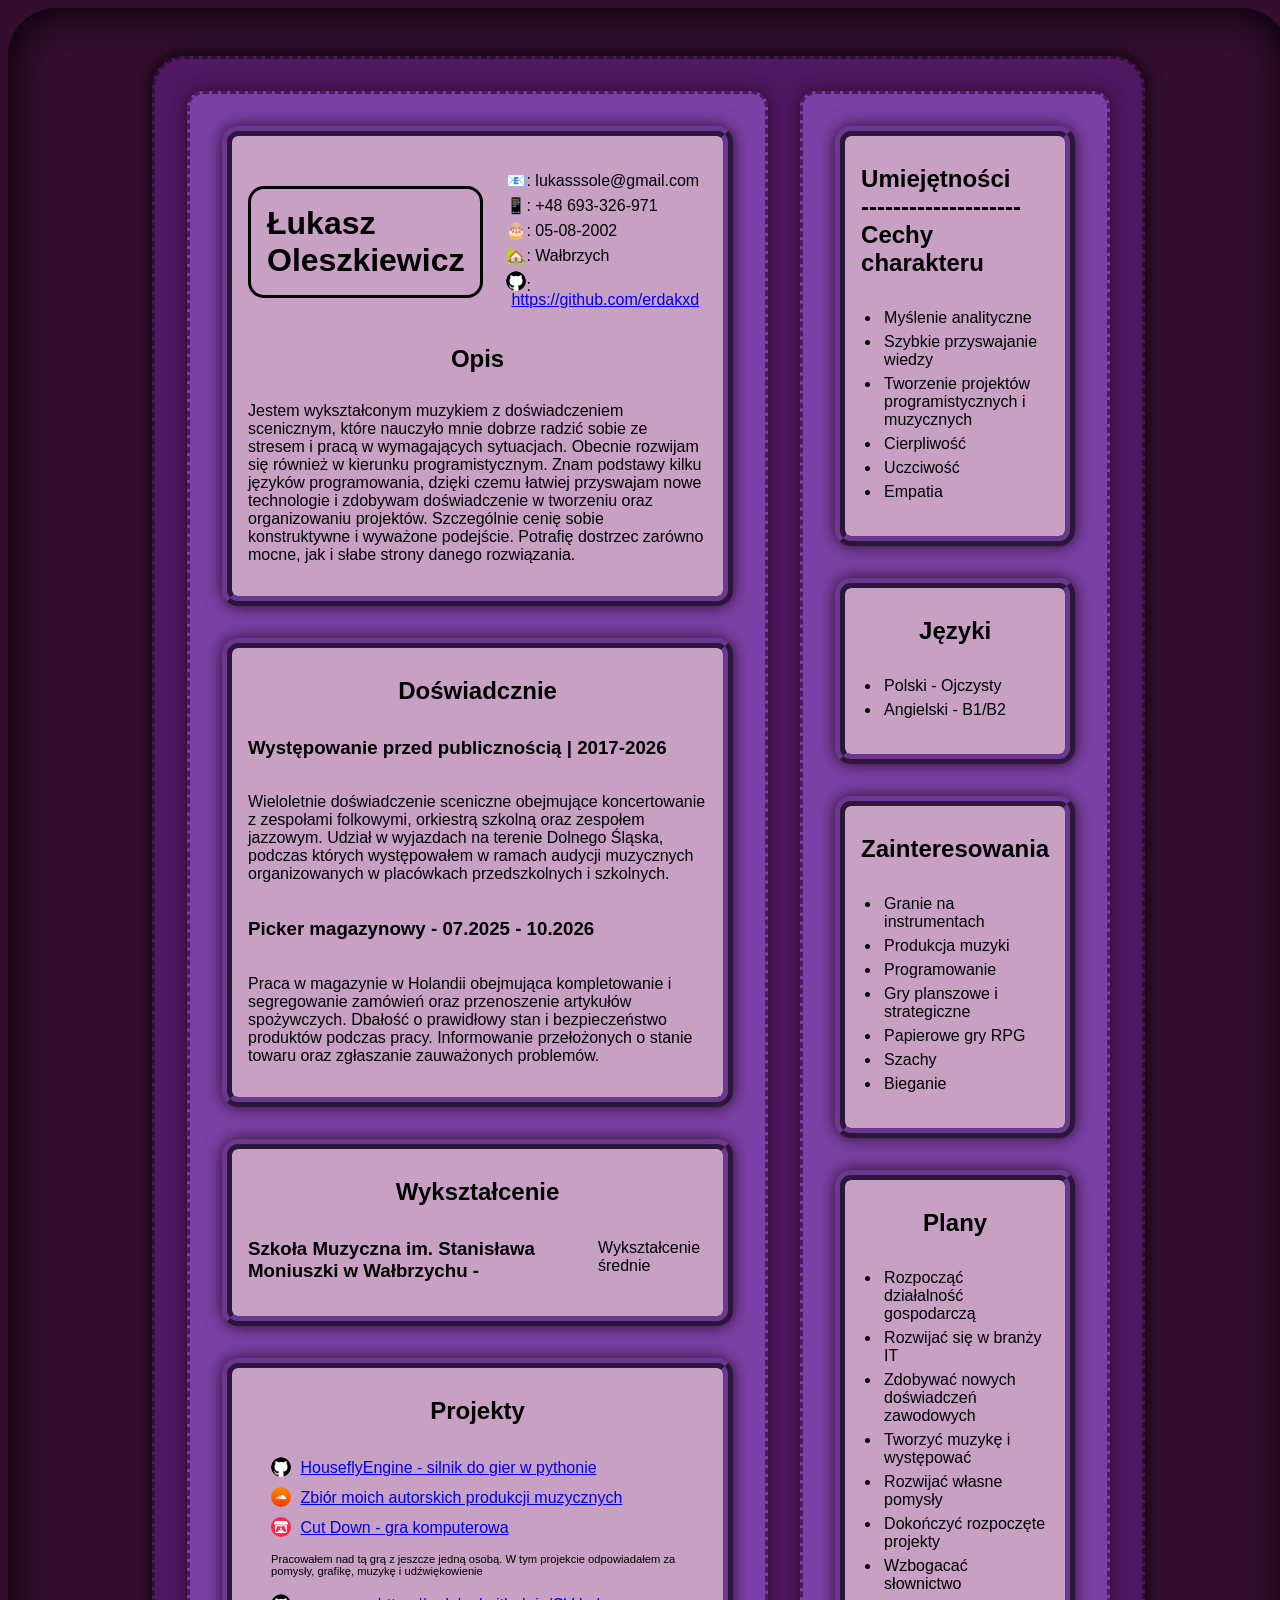
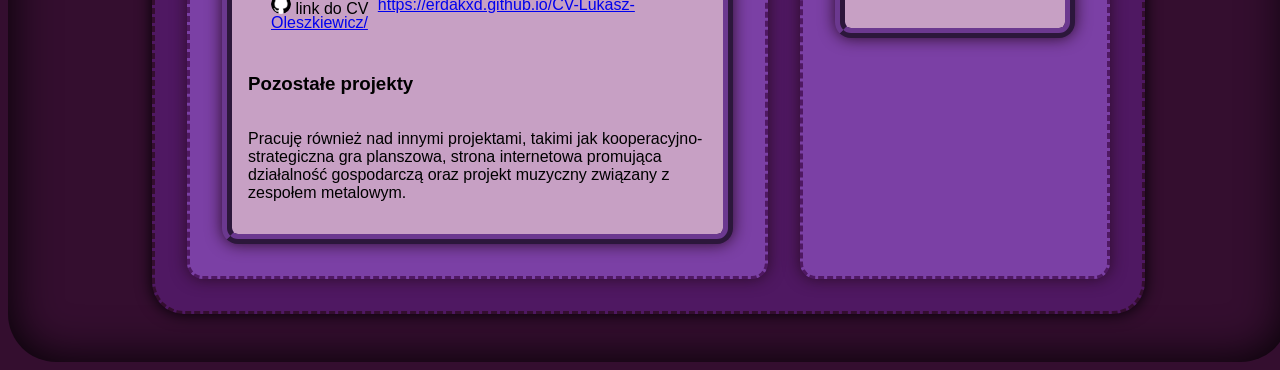
<file: index.html>
<!DOCTYPE html>
<html lang="en">
<head>
    <meta charset="UTF-8">
    <meta name="viewport" content="width=device-width, initial-scale=1.0">
    <title>CV - Łukasz Oleszkiewicz</title>
    <link rel="stylesheet" href="styles.css">   
</head>
<body>
    <div id="main-container">

        <!-- ############################################################################################ -->
        <!-- LEFT-CONTAINER -->
        <!-- ############################################################################################ -->

        <div id="left-container">

            <div id="about-me" class="small-containers">
                <div id="headline">
                    <h1>Łukasz Oleszkiewicz</h1>
                    <ul>
                        <li>📧: lukasssole@gmail.com</li>
                        <li>📱: +48 693-326-971</li>
                        <li>🎂: 05-08-2002</li>
                        <li>🏡: Wałbrzych</li>
                        <li><img src="images/github.png" alt="GitHub">: <a href="https://github.com/erdakxd">https://github.com/erdakxd</a></li>
                    </ul>
                </div>

                <div id="description">
                    <h2>Opis</h1>
                    <p>Jestem wykształconym muzykiem z doświadczeniem scenicznym, 
                        które nauczyło mnie dobrze radzić sobie ze stresem i pracą w wymagających sytuacjach.
                        
                        Obecnie rozwijam się również w kierunku programistycznym. Znam podstawy kilku języków programowania, dzięki czemu
                        łatwiej przyswajam nowe technologie i zdobywam doświadczenie w tworzeniu oraz organizowaniu projektów.

                        Szczególnie cenię sobie konstruktywne i wyważone podejście. Potrafię dostrzec zarówno mocne, jak i słabe strony danego rozwiązania.
                    </p>                    
                </div>

            </div>

            <div id="experience" class="small-containers">
                <h2>Doświadcznie</h2>

                <h3>Występowanie przed publicznością | 2017-2026</h3>
                <p>Wieloletnie doświadczenie sceniczne obejmujące koncertowanie z zespołami folkowymi, orkiestrą szkolną
                oraz zespołem jazzowym. Udział w wyjazdach na terenie Dolnego Śląska, podczas których
                występowałem w ramach audycji muzycznych organizowanych w placówkach przedszkolnych i szkolnych.</p>
                
                <h3>Picker magazynowy - 07.2025 - 10.2026</h3>
                <p>Praca w magazynie w Holandii obejmująca kompletowanie i segregowanie zamówień oraz 
                przenoszenie artykułów spożywczych. Dbałość o prawidłowy stan i bezpieczeństwo produktów 
                podczas pracy. Informowanie przełożonych o stanie towaru oraz zgłaszanie zauważonych problemów.
                </p>
            </div>
            
            <div id="education" class="small-containers">
                <h2>Wykształcenie</h2>
                <div>
                    <h3>Szkoła Muzyczna im. Stanisława Moniuszki w Wałbrzychu - </h3>
                    <p>Wykształcenie średnie</p>              
                </div>
            </div>

            <div id="projects" class="small-containers">
                <h2>Projekty</h2>
                <ul>
                    <li>
                        <img src="images/github.png" alt="GitHub">
                        <a href="https://github.com/erdakxd/HouseflyEngine">HouseflyEngine - silnik do gier w pythonie</a></li>
                    <li>
                        <img src="images/soundcloud.jpg" alt="SoundCloud">
                        <a href="https://soundcloud.com/erdak">Zbiór moich autorskich produkcji muzycznych</a>
                    </li>
                    <li>
                        <img src="images/Itchio.png" alt="Itchio">
                        <a href="https://cle-rouge.itch.io/cut-down">Cut Down - gra komputerowa</a>
                        <p style="font-size: .7em;">Pracowałem nad tą grą z jeszcze jedną osobą. W tym projekcie odpowiadałem za pomysły, grafikę, muzykę i udźwiękowienie</p>
                    </li>
                    <li>
                        <img src="images/github.png" alt="GitHub">
                        link do CV <a href="https://erdakxd.github.io/CV-Lukasz-Oleszkiewicz/">https://erdakxd.github.io/CV-Lukasz-Oleszkiewicz/</a>
                    </li>
                </ul>

                <h3>Pozostałe projekty</h3>
                <p>Pracuję również nad innymi projektami, takimi jak kooperacyjno-strategiczna 
                    gra planszowa, strona internetowa promująca działalność gospodarczą oraz projekt
                    muzyczny związany z zespołem metalowym.</p>
            </div>

        </div>

        <!-- ############################################################################################ -->
        <!-- RIGHT-CONTAINER -->
        <!-- ############################################################################################ -->        

        <div id="right-container">

            <div id="skills" class="small-containers">
                <h2>Umiejętności <br>--------------------<br>Cechy charakteru</h2>
                <ul>
                    <li>Myślenie analityczne</li>
                    <li>Szybkie przyswajanie wiedzy</li>
                    <li>Tworzenie projektów programistycznych i muzycznych</li>
                    <li>Cierpliwość</li>
                    <li>Uczciwość</li>
                    <li>Empatia</li>
                </ul>
            </div>

            <div id="languages" class="small-containers">
                <h2>Języki</h2>
                <ul>
                    <li>Polski - Ojczysty</li>
                    <li>Angielski - B1/B2</li>
                </ul>
            </div>

            <div id="interests" class="small-containers">
                <h2>Zainteresowania</h2>
                <ul>
                    <li>Granie na instrumentach</li>
                    <li>Produkcja muzyki</li>
                    <li>Programowanie</li>
                    <li>Gry planszowe i strategiczne</li>
                    <li>Papierowe gry RPG</li>
                    <li>Szachy</li>
                    <li>Bieganie</li>
                </ul>     
            </div>

            <div id="goals" class="small-containers">
                <h2>Plany</h2>
                <ul>
                    <li>Rozpocząć działalność gospodarczą</li>
                    <li>Rozwijać się w branży IT</li>
                    <li>Zdobywać nowych doświadczeń zawodowych</li>
                    <li>Tworzyć muzykę i występować</li>
                    <li>Rozwijać własne pomysły</li>
                    <li>Dokończyć rozpoczęte projekty</li>
                    <li>Wzbogacać słownictwo</li>
                </ul>
            </div>
    </div>
</body>
</html>
</file>
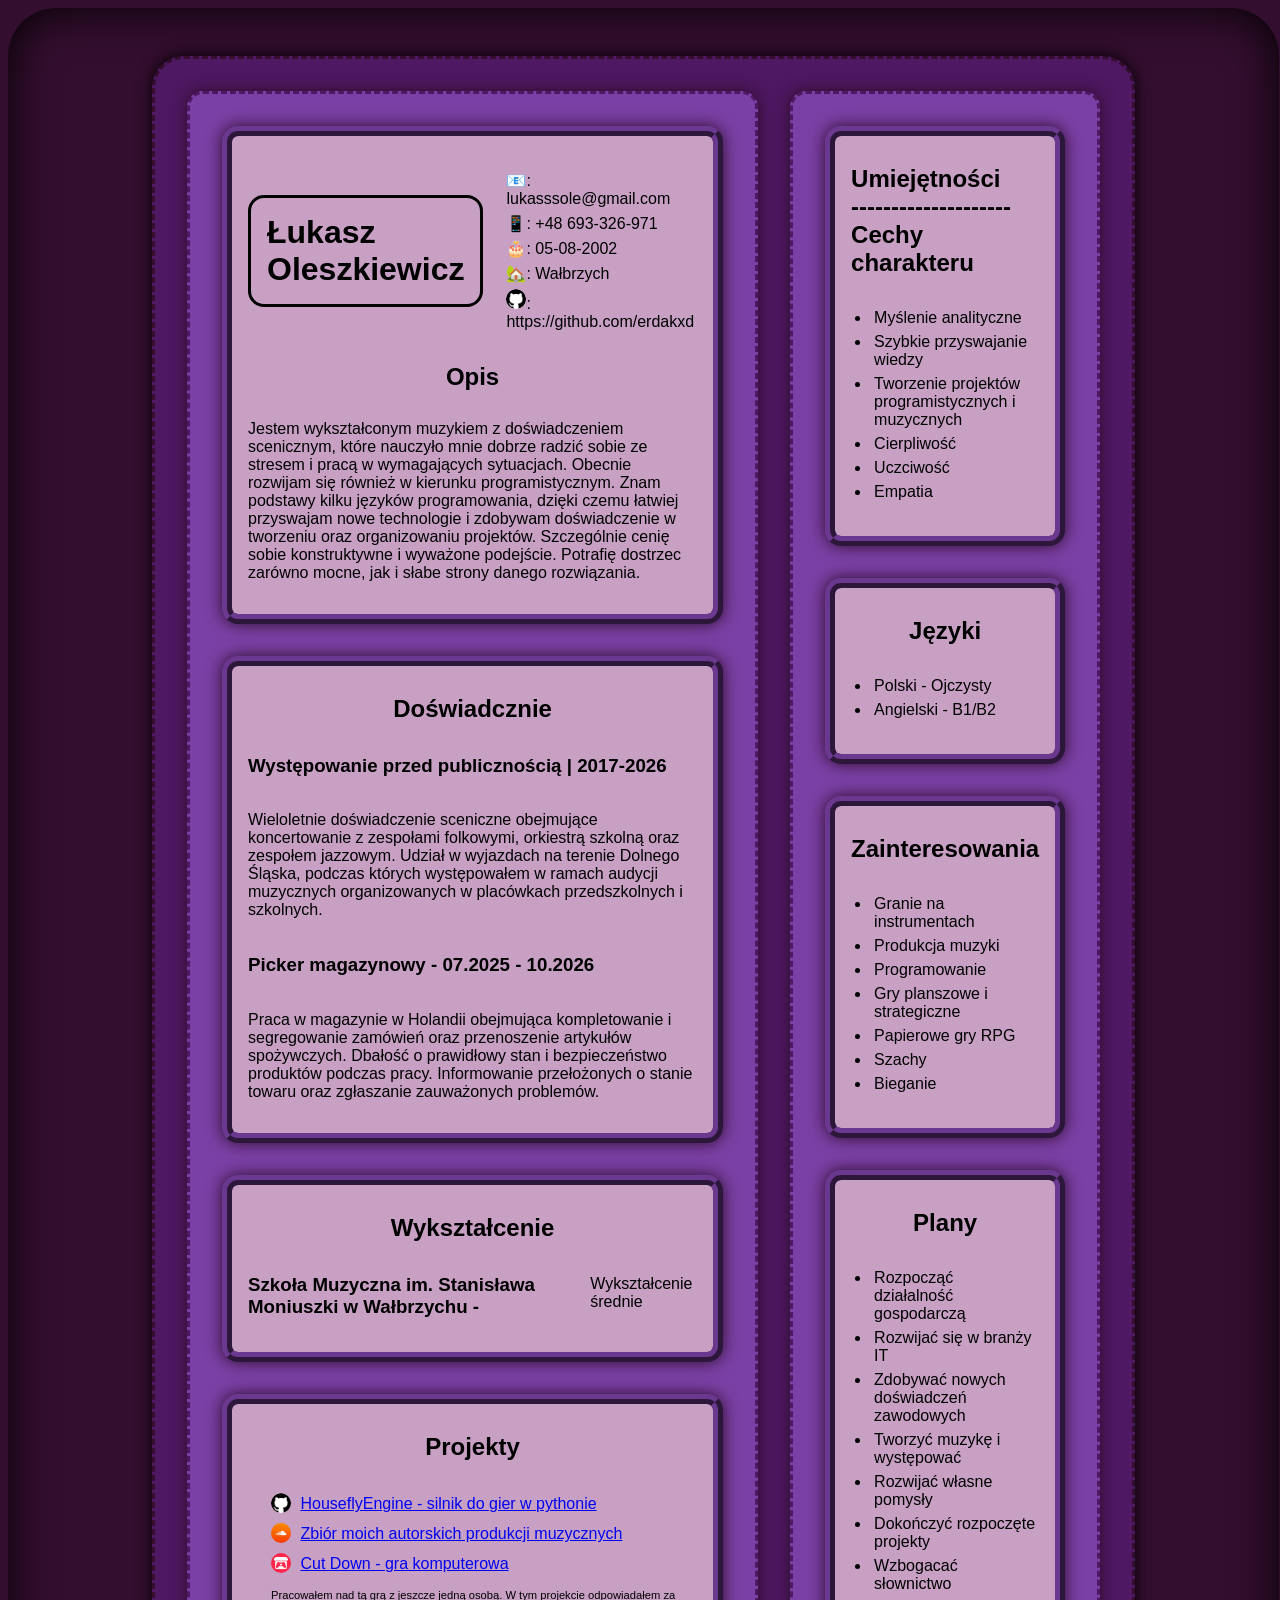
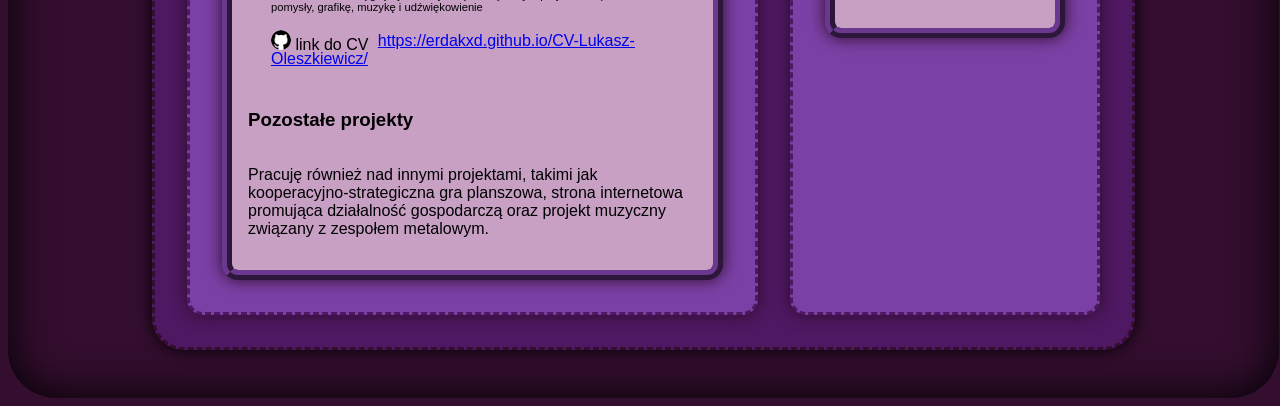
<file: CV - Łukasz Oleszkiewicz.html>
<!DOCTYPE html>
<html lang="en">
<head>
    <meta charset="UTF-8">
    <meta name="viewport" content="width=device-width, initial-scale=1.0">
    <title>CV - Łukasz Oleszkiewicz</title>
    <link rel="stylesheet" href="styles.css">   
</head>
<body>
    <div id="main-container">

        <!-- ############################################################################################ -->
        <!-- LEFT-CONTAINER -->
        <!-- ############################################################################################ -->

        <div id="left-container">

            <div id="about-me" class="small-containers">
                <div id="headline">
                    <h1>Łukasz Oleszkiewicz</h1>
                    <ul>
                        <li>📧: lukasssole@gmail.com</li>
                        <li>📱: +48 693-326-971</li>
                        <li>🎂: 05-08-2002</li>
                        <li>🏡: Wałbrzych</li>
                        <li><img src="images/github.png" alt="GitHub">: https://github.com/erdakxd</li>
                    </ul>
                </div>

                <div id="description">
                    <h2>Opis</h1>
                    <p>Jestem wykształconym muzykiem z doświadczeniem scenicznym, 
                        które nauczyło mnie dobrze radzić sobie ze stresem i pracą w wymagających sytuacjach.
                        
                        Obecnie rozwijam się również w kierunku programistycznym. Znam podstawy kilku języków programowania, dzięki czemu
                        łatwiej przyswajam nowe technologie i zdobywam doświadczenie w tworzeniu oraz organizowaniu projektów.

                        Szczególnie cenię sobie konstruktywne i wyważone podejście. Potrafię dostrzec zarówno mocne, jak i słabe strony danego rozwiązania.
                    </p>                    
                </div>

            </div>

            <div id="experience" class="small-containers">
                <h2>Doświadcznie</h2>

                <h3>Występowanie przed publicznością | 2017-2026</h3>
                <p>Wieloletnie doświadczenie sceniczne obejmujące koncertowanie z zespołami folkowymi, orkiestrą szkolną
                oraz zespołem jazzowym. Udział w wyjazdach na terenie Dolnego Śląska, podczas których
                występowałem w ramach audycji muzycznych organizowanych w placówkach przedszkolnych i szkolnych.</p>
                
                <h3>Picker magazynowy - 07.2025 - 10.2026</h3>
                <p>Praca w magazynie w Holandii obejmująca kompletowanie i segregowanie zamówień oraz 
                przenoszenie artykułów spożywczych. Dbałość o prawidłowy stan i bezpieczeństwo produktów 
                podczas pracy. Informowanie przełożonych o stanie towaru oraz zgłaszanie zauważonych problemów.
                </p>
            </div>
            
            <div id="education" class="small-containers">
                <h2>Wykształcenie</h2>
                <div>
                    <h3>Szkoła Muzyczna im. Stanisława Moniuszki w Wałbrzychu - </h3>
                    <p>Wykształcenie średnie</p>              
                </div>
            </div>

            <div id="projects" class="small-containers">
                <h2>Projekty</h2>
                <ul>
                    <li>
                        <img src="images/github.png" alt="GitHub">
                        <a href="https://github.com/erdakxd/HouseflyEngine">HouseflyEngine - silnik do gier w pythonie</a></li>
                    <li>
                        <img src="images/soundcloud.jpg" alt="SoundCloud">
                        <a href="https://soundcloud.com/erdak">Zbiór moich autorskich produkcji muzycznych</a>
                    </li>
                    <li>
                        <img src="images/Itchio.png" alt="Itchio">
                        <a href="https://cle-rouge.itch.io/cut-down">Cut Down - gra komputerowa</a>
                        <p style="font-size: .7em;">Pracowałem nad tą grą z jeszcze jedną osobą. W tym projekcie odpowiadałem za pomysły, grafikę, muzykę i udźwiękowienie</p>
                    </li>
                    <li>
                        <img src="images/github.png" alt="GitHub">
                        link do CV <a href="https://erdakxd.github.io/CV-Lukasz-Oleszkiewicz/">https://erdakxd.github.io/CV-Lukasz-Oleszkiewicz/</a>
                    </li>
                </ul>

                <h3>Pozostałe projekty</h3>
                <p>Pracuję również nad innymi projektami, takimi jak kooperacyjno-strategiczna 
                    gra planszowa, strona internetowa promująca działalność gospodarczą oraz projekt
                    muzyczny związany z zespołem metalowym.</p>
            </div>

        </div>

        <!-- ############################################################################################ -->
        <!-- RIGHT-CONTAINER -->
        <!-- ############################################################################################ -->        

        <div id="right-container">

            <div id="skills" class="small-containers">
                <h2>Umiejętności <br>--------------------<br>Cechy charakteru</h2>
                <ul>
                    <li>Myślenie analityczne</li>
                    <li>Szybkie przyswajanie wiedzy</li>
                    <li>Tworzenie projektów programistycznych i muzycznych</li>
                    <li>Cierpliwość</li>
                    <li>Uczciwość</li>
                    <li>Empatia</li>
                </ul>
            </div>

            <div id="languages" class="small-containers">
                <h2>Języki</h2>
                <ul>
                    <li>Polski - Ojczysty</li>
                    <li>Angielski - B1/B2</li>
                </ul>
            </div>

            <div id="interests" class="small-containers">
                <h2>Zainteresowania</h2>
                <ul>
                    <li>Granie na instrumentach</li>
                    <li>Produkcja muzyki</li>
                    <li>Programowanie</li>
                    <li>Gry planszowe i strategiczne</li>
                    <li>Papierowe gry RPG</li>
                    <li>Szachy</li>
                    <li>Bieganie</li>
                </ul>     
            </div>

            <div id="goals" class="small-containers">
                <h2>Plany</h2>
                <ul>
                    <li>Rozpocząć działalność gospodarczą</li>
                    <li>Rozwijać się w branży IT</li>
                    <li>Zdobywać nowych doświadczeń zawodowych</li>
                    <li>Tworzyć muzykę i występować</li>
                    <li>Rozwijać własne pomysły</li>
                    <li>Dokończyć rozpoczęte projekty</li>
                    <li>Wzbogacać słownictwo</li>
                </ul>
            </div>
    </div>
</body>
</html>
</file>
<file: styles.css>
*:not(body){
    box-sizing: border-box;
    font-family: 'Trebuchet MS', 'Lucida Sans Unicode', 'Lucida Grande', 'Lucida Sans', Arial, sans-serif;
}

h1, h2{
    align-self: center;
    margin: 13px 0px 13px 0px;
}

p, li{
    font-size: 1em;
}

li{
    padding: 3px;
}

ul{
    padding-left: 20px;
}

img{
    height: 20px;
    width: 20px;
    border-radius: 50%;
}

a{
    padding: 5px;
    position: relative;
    bottom: 4px;
}

body{
    background-color: #340e2f;

    padding: 3rem 9rem 3rem 9rem;
    border-radius: 3rem;

    box-shadow: 0px 0px 3rem inset;

    min-width: fit-content;

}

#main-container{
    display: flex;
    flex-direction: row;

    justify-content: space-evenly;

    background-color: #4f1862;

    /* max-width: 90%; */
    max-height: 100%;
    min-width: fit-content;
    width: 100%;
    margin: 0 auto;
    padding: 1rem;

    border-radius: 2rem ;
    border: 3px dashed #340e2f;

    box-shadow: 0px 0px 1rem ;
}

#left-container, #right-container{
    display: flex;

    flex-direction: column;
    

    background-color: #7b40a5;

    /* width: 80%; */
    
    border-radius: 1rem ;
    border: 3px dashed #4f1862;

    padding: 1rem;
    margin: 1rem;

    box-shadow: 0px 0px 1rem #2b0c27;
}

#left-container .small-containers{
    flex: 0 1 auto;
}

#right-container{
    flex: 1;
}

.small-containers{
    display: flex;
    flex-direction: column;

    background-color: #c7a0c4;

    max-width: 100%;
    
    margin: 1rem;
    border: 10px ridge #6b388f;
    border-radius: 1rem;
    padding: 1rem;
    
    box-shadow: 0px 0px 1rem #2b0c27;

    transition: box-shadow 0.5s ease;
}

.small-containers:hover{
    box-shadow:
        0 0 1.5rem #2b0c27,
        0 0 3rem rgba(43, 12, 39, 0.4);
}

#headline{
    display: flex;
    justify-content: space-around;
}

#headline > h1{
    border: 3px solid;
    border-radius: 1rem;
    padding: 1rem;
}

#headline > ul, #projects > ul{
    list-style-type: none;
    
}

#description{
    display: flex;
    flex-direction: column;
}

#education > div{
    display: flex;
}

#education > div > p{
    padding: 4px;
}


/* Drukowanie */

@media print {

    @page {
        size: A4;
        margin: 0;
    }

    * {
        box-sizing: border-box;
        -webkit-print-color-adjust: exact !important;
        print-color-adjust: exact !important;
    }

    html,
    body {
        margin: 0;
        padding: 0;
        width: 210mm;
        background: #340e2f !important;
    }

    body {
        display: block;
    }

    #main-container {
        display: flex;
        flex-direction: row;

        width: 210mm;
        max-width: none;
        max-height: none;

        margin: 0;
        padding: 5mm;

        border-radius: 0;
        border: none;
        box-shadow: none;
    }

    #left-container,
    #right-container {
        margin: 3mm;
        padding: 3mm;

        box-shadow: none;
    }

    #left-container {
        flex: 2;
    }

    #right-container {
        flex: 1;
    }

    .small-containers {
        margin: 3mm;
        padding: 3mm;

        box-shadow: none;

        break-inside: avoid;
        page-break-inside: avoid;
    }
}



@media (max-width: 768px) {
    body {
        padding: 0.5rem;
    }
}
</file>
